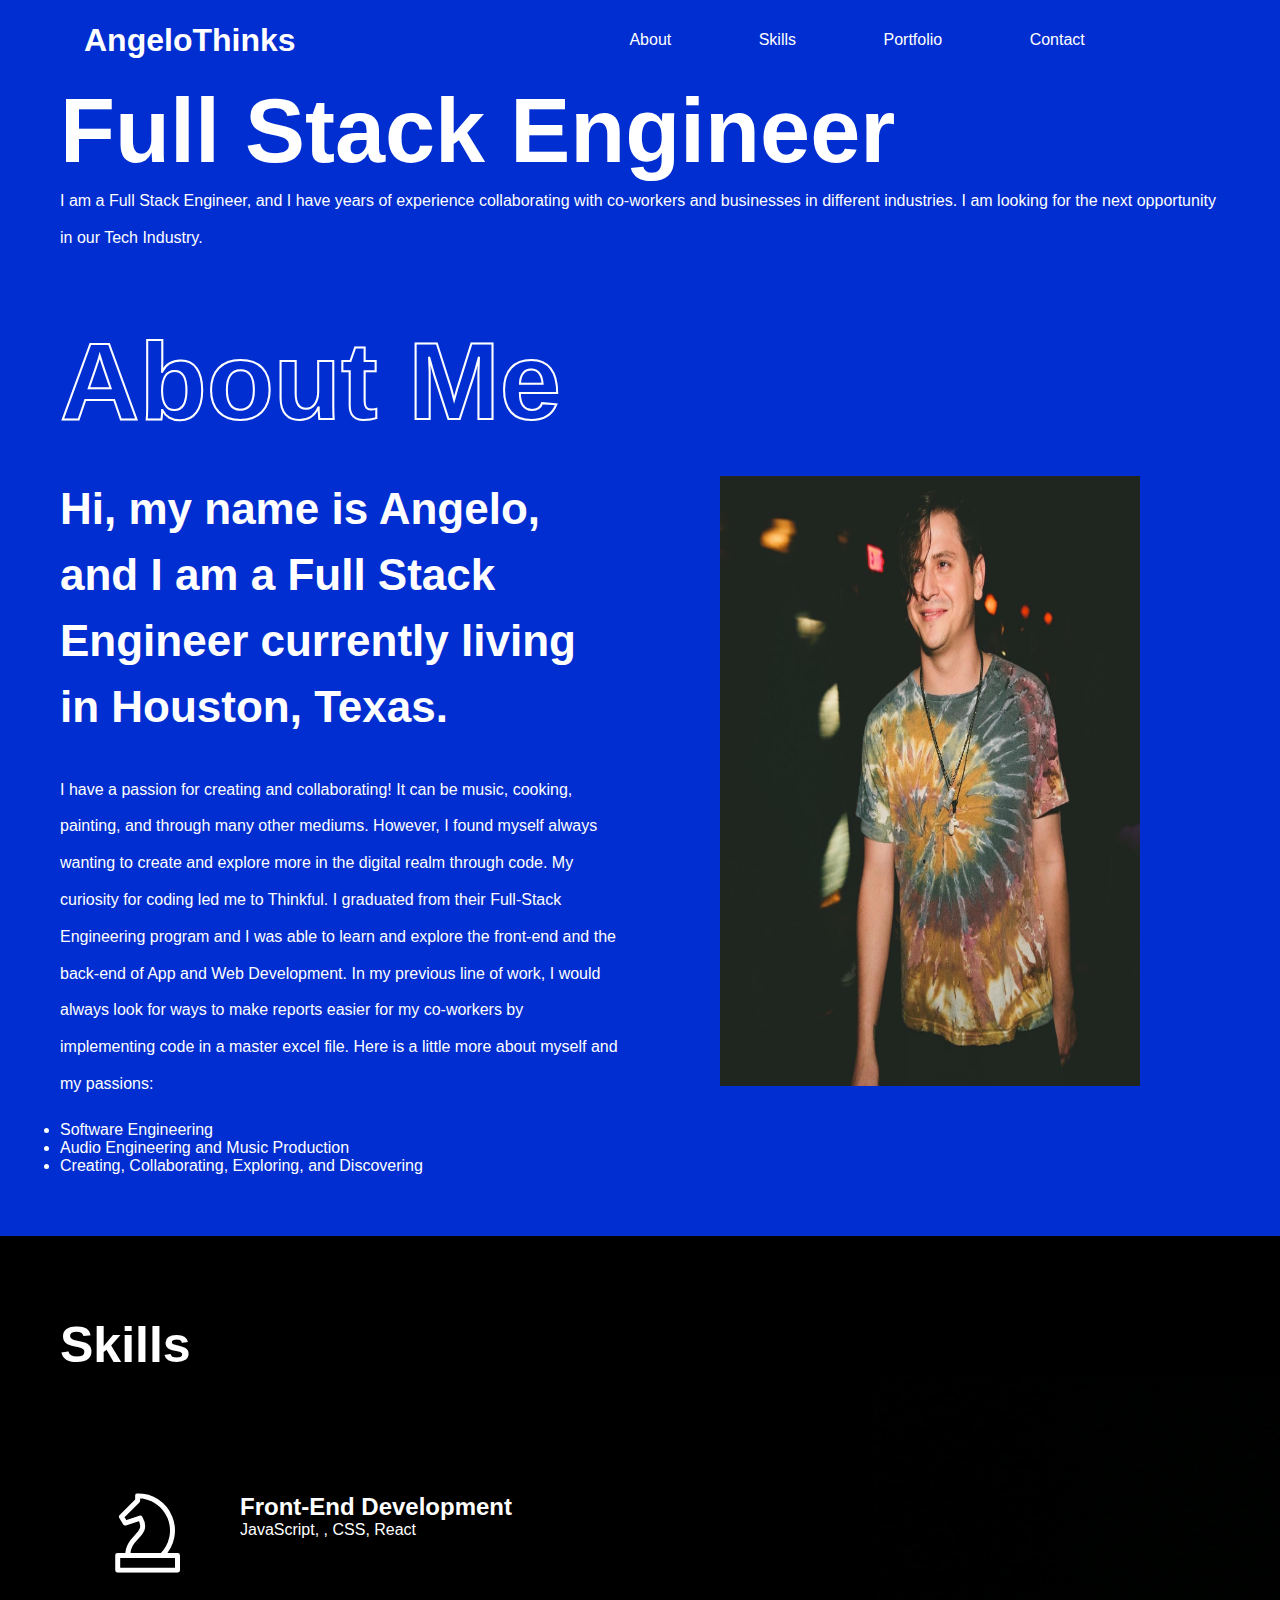
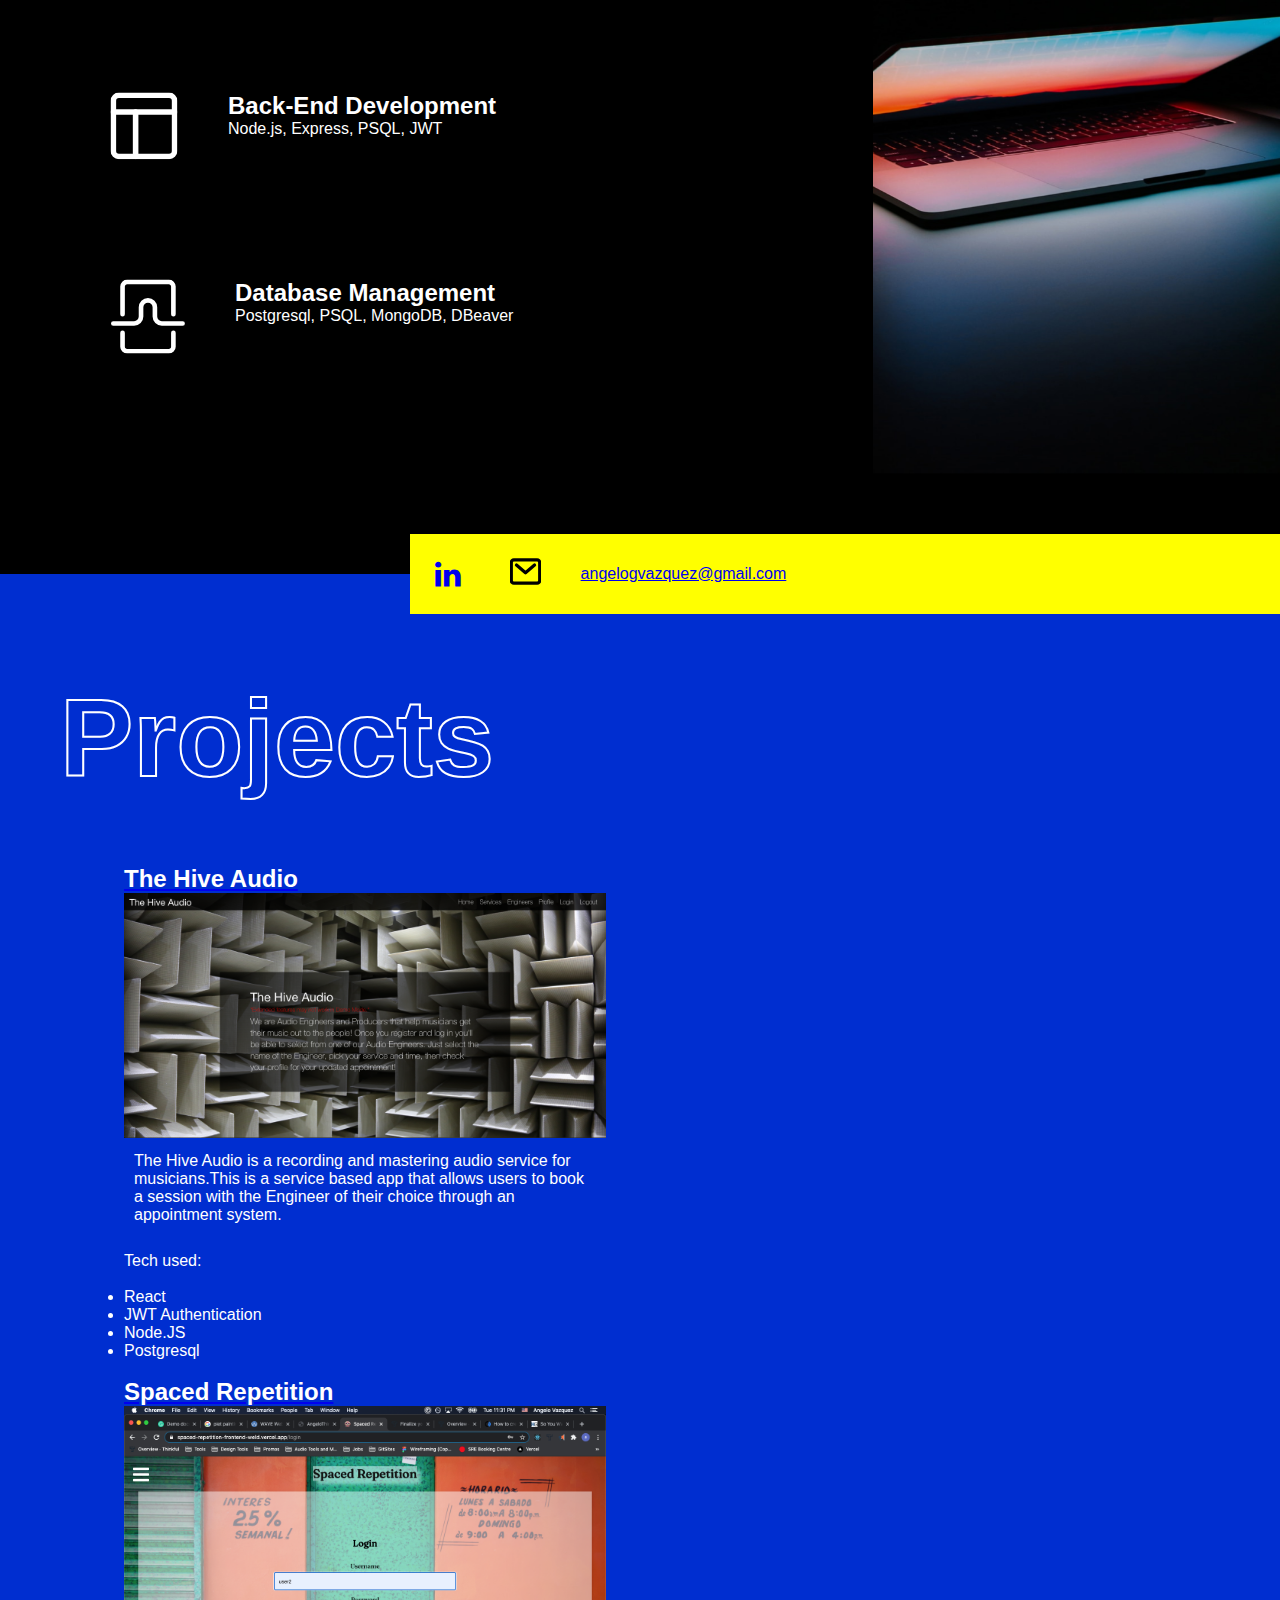
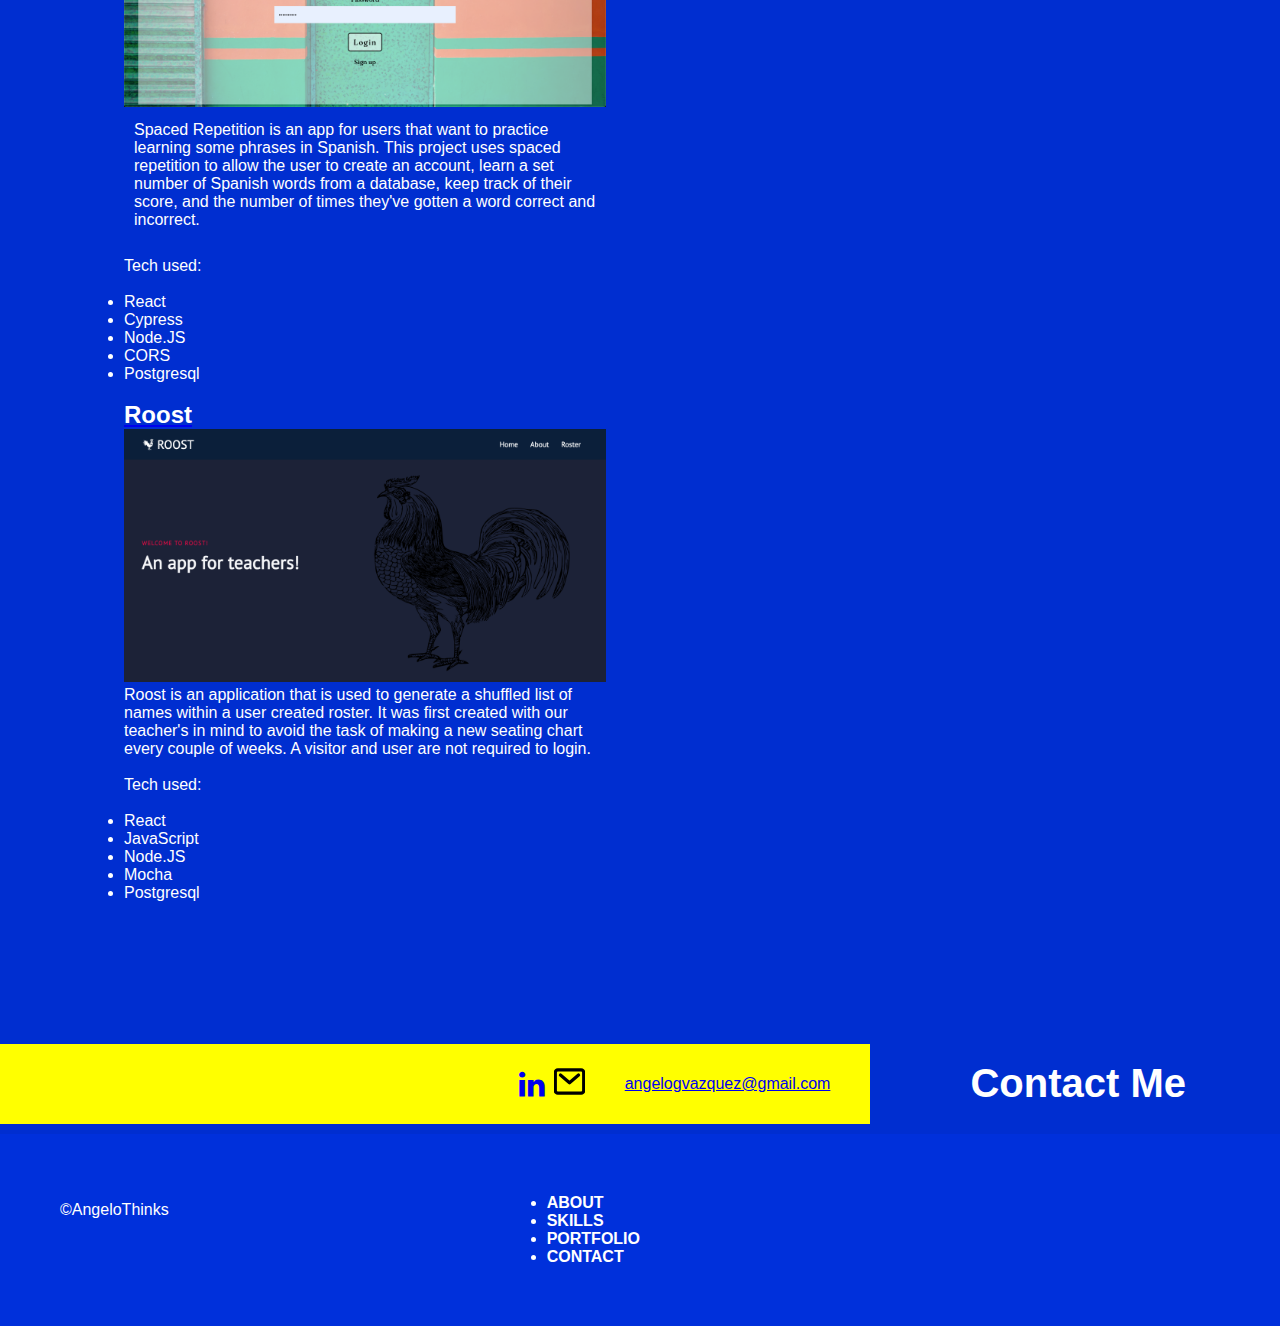
<file: index.html>
<!DOCTYPE html>
<html lang="en">
  <head>
    <meta charset="UTF-8" />
    <meta name="viewport" content="width=device-width, initial-scale=1.0" />
    <title>AngeloThinks | Software Engineer | Portfolio</title>
    <link
      rel="stylesheet"
      href="https://cdnjs.cloudflare.com/ajax/libs/font-awesome/4.7.0/css/font-awesome.min.css"
    />
    <link rel="stylesheet" href="style-2.css" />
  </head>
  <body>
    <div class="nav-container">
      <nav class="navbar">
        <h1 id="navbar-logo">AngeloThinks</h1>
        <div class="menu-toggle" id="mobile-menu">
          <span class="bar"></span>
          <span class="bar"></span>
          <span class="bar"></span>
          <span class="bar"></span>
        </div>
        <ul class="nav-menu">
          <li><a href="#about" class="nav-links">About</a></li>
          <li><a href="#skills" class="nav-links">Skills</a></li>
          <li><a href="#portfolio" class="nav-links">Portfolio</a></li>
          <li><a href="#contact" class="nav-links">Contact</a></li>
        </ul>
      </nav>
    </div>
    <!-- Hero Section -->
    <div class="hero__section">
      <div class="hero__wrapper">
        <div class="column__left">
          <h1>Full Stack Engineer</h1>
          <p>
            I am a Full Stack Engineer, and I have years of experience
            collaborating with co-workers and businesses in different
            industries. I am looking for the next opportunity in our Tech
            Industry.
          </p>
        </div>
        <div class="column__right">
          <!-- <img src="/images/ai-brain.svg" alt="brain" class="hero__img" /> -->
        </div>
      </div>
    </div>
    <!-- About Section -->
    <div class="main__section">
      <div class="main__container">
        <h1 id="about">About Me</h1>
        <div class="main__content">
          <div class="main__text">
            <h2>
              Hi, my name is Angelo, and I am a Full Stack Engineer currently
              living in Houston, Texas.
            </h2>

            <p>
              I have a passion for creating and collaborating! It can be music,
              cooking, painting, and through many other mediums. However, I
              found myself always wanting to create and explore more in the
              digital realm through code. My curiosity for coding led me to
              Thinkful. I graduated from their Full-Stack Engineering program
              and I was able to learn and explore the front-end and the back-end
              of App and Web Development. In my previous line of work, I would
              always look for ways to make reports easier for my co-workers by
              implementing code in a master excel file. Here is a little more
              about myself and my passions:
            </p>
            <br />
            <ul>
              <li>Software Engineering</li>
              <li>Audio Engineering and Music Production</li>
              <li>Creating, Collaborating, Exploring, and Discovering</li>
            </ul>
          </div>
          <div class="main__image">
            <img src="./images/self.jpg" alt="face" class="main__img" />
          </div>
        </div>
      </div>
    </div>
    <!-- Services Section -->
    <div class="services">
      <div class="services__container">
        <h1 id="skills">Skills</h1>
        <div class="services__grid">
          <div class="services__left">
            <div class="services__content">
              <img src="./images/chess.svg" alt="chess piece" />
              <div class="service__desc">
                <h2>Front-End Development</h2>
                <p>
                  JavaScript,
                  <html></html>
                  , CSS, React
                </p>
              </div>
            </div>
            <div class="services__content">
              <img src="./images/wireframe.svg" alt="chess piece" />
              <div class="service__desc">
                <h2>Back-End Development</h2>
                <p>Node.js, Express, PSQL, JWT</p>
              </div>
            </div>
            <div class="services__content">
              <img src="./images/virtual.svg" alt="chess piece" />
              <div class="service__desc">
                <h2>Database Management</h2>
                <p>Postgresql, PSQL, MongoDB, DBeaver</p>
              </div>
            </div>
          </div>
          <div class="services__right">
            <img src="./images/Macbook.png" alt="macbook" class="macbook" />
          </div>
        </div>
      </div>
      <div class="yellow__bar">
        <a
          href="https://www.linkedin.com/in/angelogvazquez"
          class="fa fa-linkedin"
        ></a>
        <a href="mailto:angelogvazquez@gmail.com"
          ><img src="./images/mail.svg" alt="email icon"
        /></a>
        <!-- <p>Email</p> -->
        <!-- insert email link button -->
        <a href="mailto:angelogvazquez@gmail.com"
          ><span>angelogvazquez@gmail.com</span></a
        >
      </div>
    </div>
    <!-- Portfolio Section -->
    <div class="portfolio">
      <div class="portfolio__container">
        <h1 id="portfolio">Projects</h1>

        <div class="portfolio__main">
          <div class="portfolio__left">
            <!-- <img
              src="./images/portfolio-img.svg"
              alt="dashboard"
              class="portfolio__img"
            /> -->
          </div>
          <div class="portfolio__right">
            <!-- <a href="https://github.com/AngeloThinks"
              ><h2>Github Projects and Apps</h2></a
            > -->
          </div>
          <div class="portfolio__projects">
            <div class="portfolio__projects__container">
              <!-- insert capstone screen shots -->
              <a
                href="https://github.com/AngeloThinks/the-hive-client-capstone"
                class=".portfolio__projects a:hover h2"
                ><h2>The Hive Audio</h2></a
              >
              <a href="https://the-hive-client-capstone.vercel.app/homePage"
                ><img src="./screenshots/hive-home.png" alt="portfolio"
              /></a>
              <br />
              <p class="portfolio__projects__desc">
                The Hive Audio is a recording and mastering audio service for
                musicians.This is a service based app that allows users to book
                a session with the Engineer of their choice through an
                appointment system.
              </p>
              <br />
              <!-- <p class='portfolio__projects__desc'>Tech used:</p> -->
              <p>Tech used:</p>
              <br />
              <ul class="portfolio__projects__ul">
                <li>React</li>
                <li>JWT Authentication</li>
                <li>Node.JS</li>
                <li>Postgresql</li>
              </ul>
              <br />
              <a
                href="https://github.com/AngeloThinks/spaced-repetition-frontend-capstone.git"
                ><h2>Spaced Repetition</h2></a
              >
              <a href="https://spaced-repetition-frontend-weld.vercel.app/login"
                ><img src="./screenshots/sr-home.png" alt="portfolio"
              /></a>
              <br />
              <p class="portfolio__projects__desc">
                Spaced Repetition is an app for users that want to practice
                learning some phrases in Spanish. This project uses spaced
                repetition to allow the user to create an account, learn a set
                number of Spanish words from a database, keep track of their
                score, and the number of times they've gotten a word correct and
                incorrect.
              </p>
              <br />
              <!-- <p class='portfolio__projects__desc'>Tech used:</p> -->
              <p>Tech used:</p>
              <br />
              <ul class="portfolio__projects__ul">
                <li>React</li>
                <li>Cypress</li>
                <li>Node.JS</li>
                <li>CORS</li>
                <li>Postgresql</li>
              </ul>
              <br />
              <a
                href="https://github.com/AngeloThinks/seating-chart-randomizer-capstone-client.git"
                ><h2>Roost</h2></a
              >
              <a href="https://roost-client.vercel.app"
                ><img src="./screenshots/roost-home.png" alt="portfolio"
              /></a>
              <br />
              <p>
                Roost is an application that is used to generate a shuffled list
                of names within a user created roster. It was first created with
                our teacher's in mind to avoid the task of making a new seating
                chart every couple of weeks. A visitor and user are not required
                to login.
              </p>
              <br />
              <!-- <p class='portfolio__projects__desc'>Tech used:</p> -->
              <p>Tech used:</p>
              <br />
              <ul class="portfolio__projects__ul">
                <li>React</li>
                <li>JavaScript</li>
                <li>Node.JS</li>
                <li>Mocha</li>
                <li>Postgresql</li>
              </ul>
            </div>
          </div>
        </div>
      </div>
    </div>
    <!-- Contact -->
    <div class="contact">
      <div class="contact__bar">
        <a
          href="https://www.linkedin.com/in/angelogvazquez"
          class="fa fa-linkedin"
        ></a>
        <a href="mailto:angelogvazquez@gmail.com"
          ><img src="./images/mail.svg" alt="email icon"
        /></a>
        <!-- <p>Email</p> -->
        <a href="mailto:angelogvazquez@gmail.com"
          ><span>angelogvazquez@gmail.com</span></a
        >
      </div>
      <h1 id="contact">Contact Me</h1>
    </div>
    <!-- Footer  -->
    <div class="footer">
      <div class="footer__container">
        <div class="footer__left">
          <!-- <h2>AngeloThinks</h2> -->
          <p class="footer">&copy;AngeloThinks</p>
        </div>
        <div class="footer__right">
          <ul>
            <li><a href="#about">About</a></li>
            <li><a href="#skills">Skills</a></li>
            <li><a href="#portfolio">Portfolio</a></li>
            <li><a href="#contact">Contact</a></li>
          </ul>
        </div>
      </div>
    </div>
    <script src="app.js"></script>
  </body>
</html>
</file>
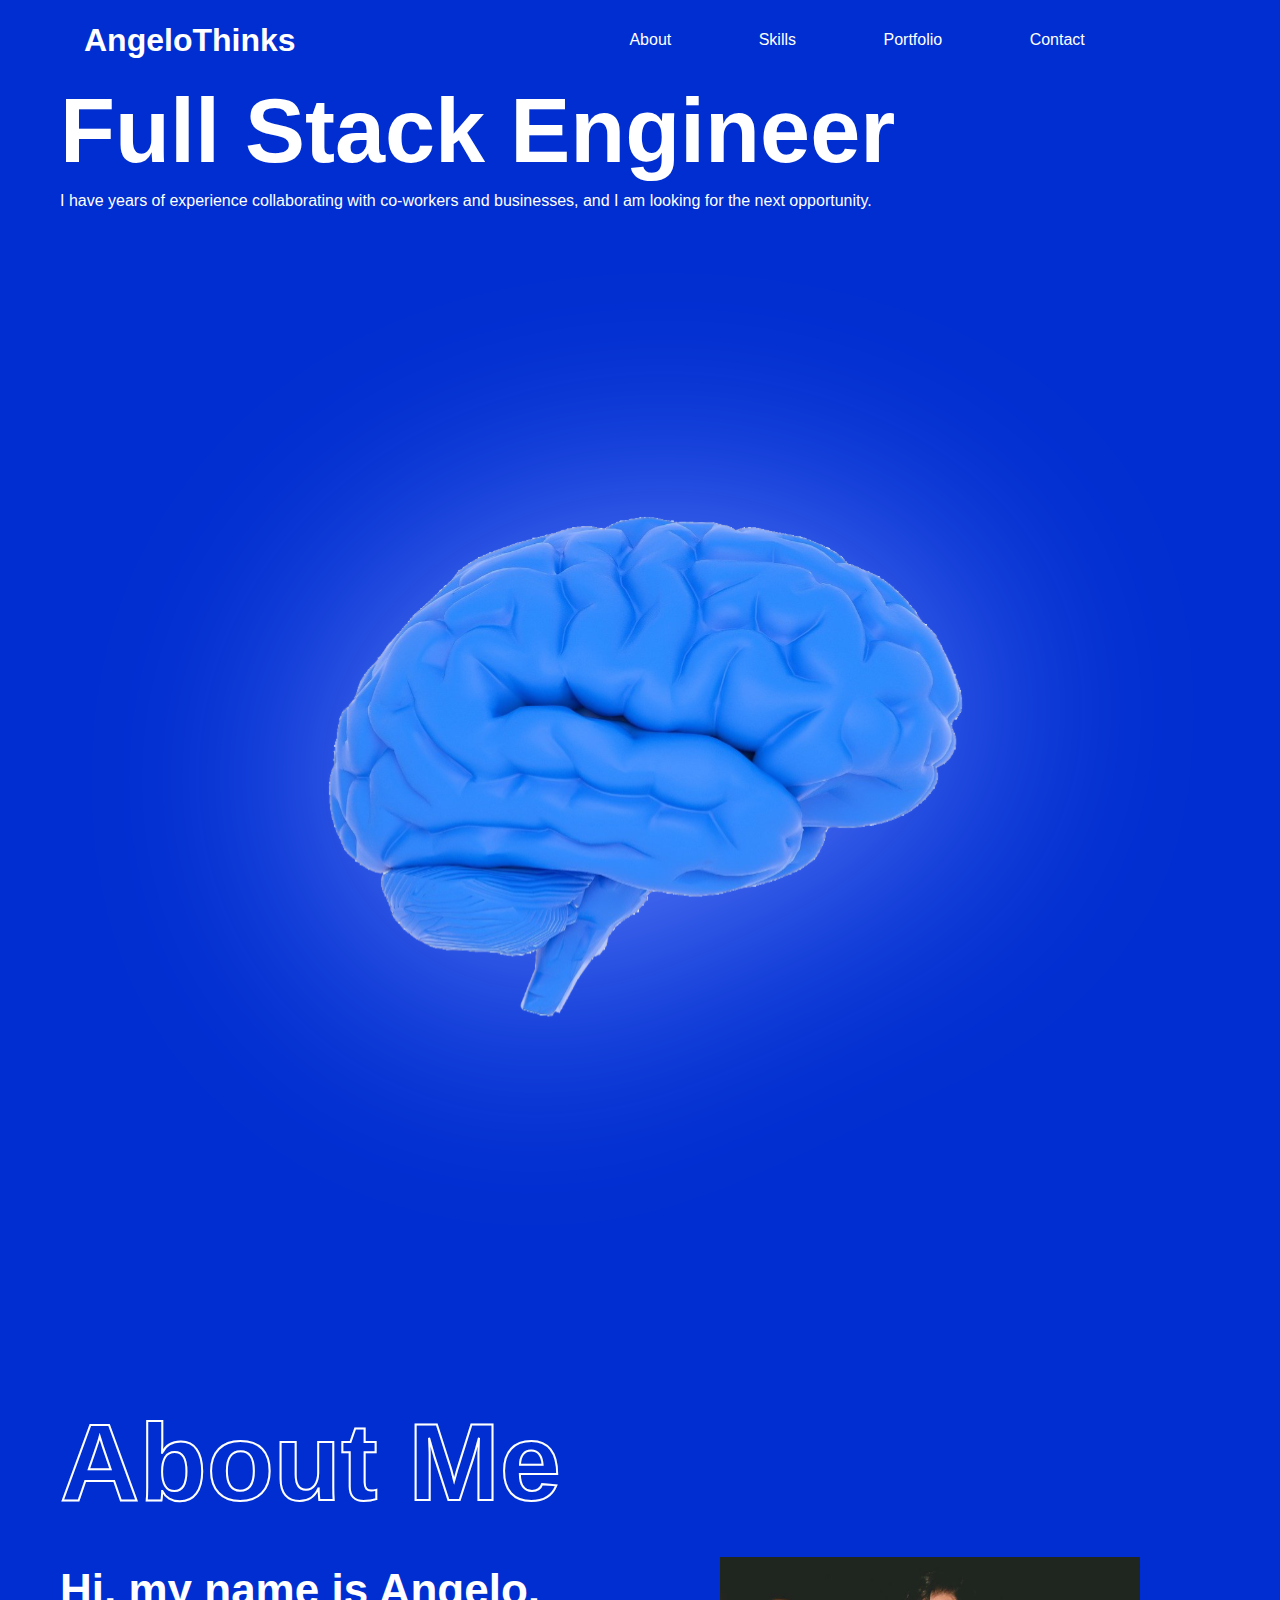
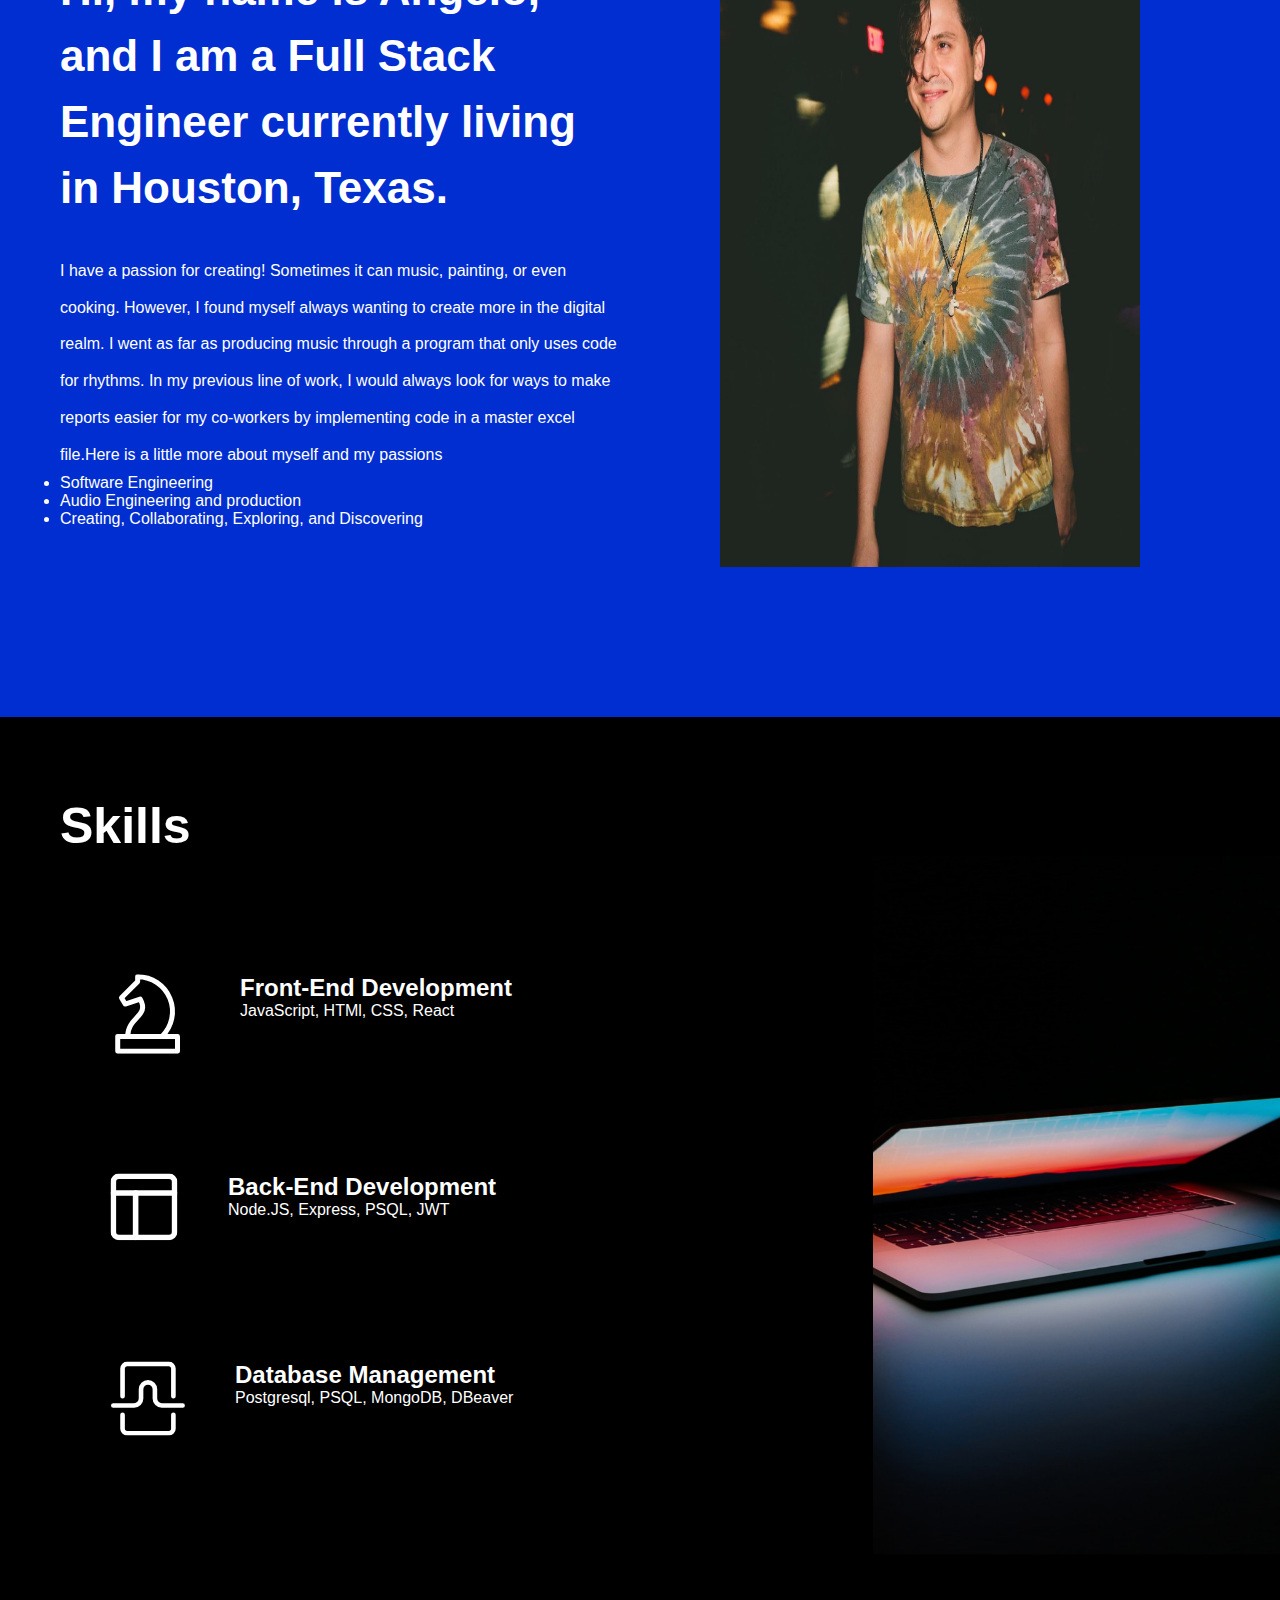
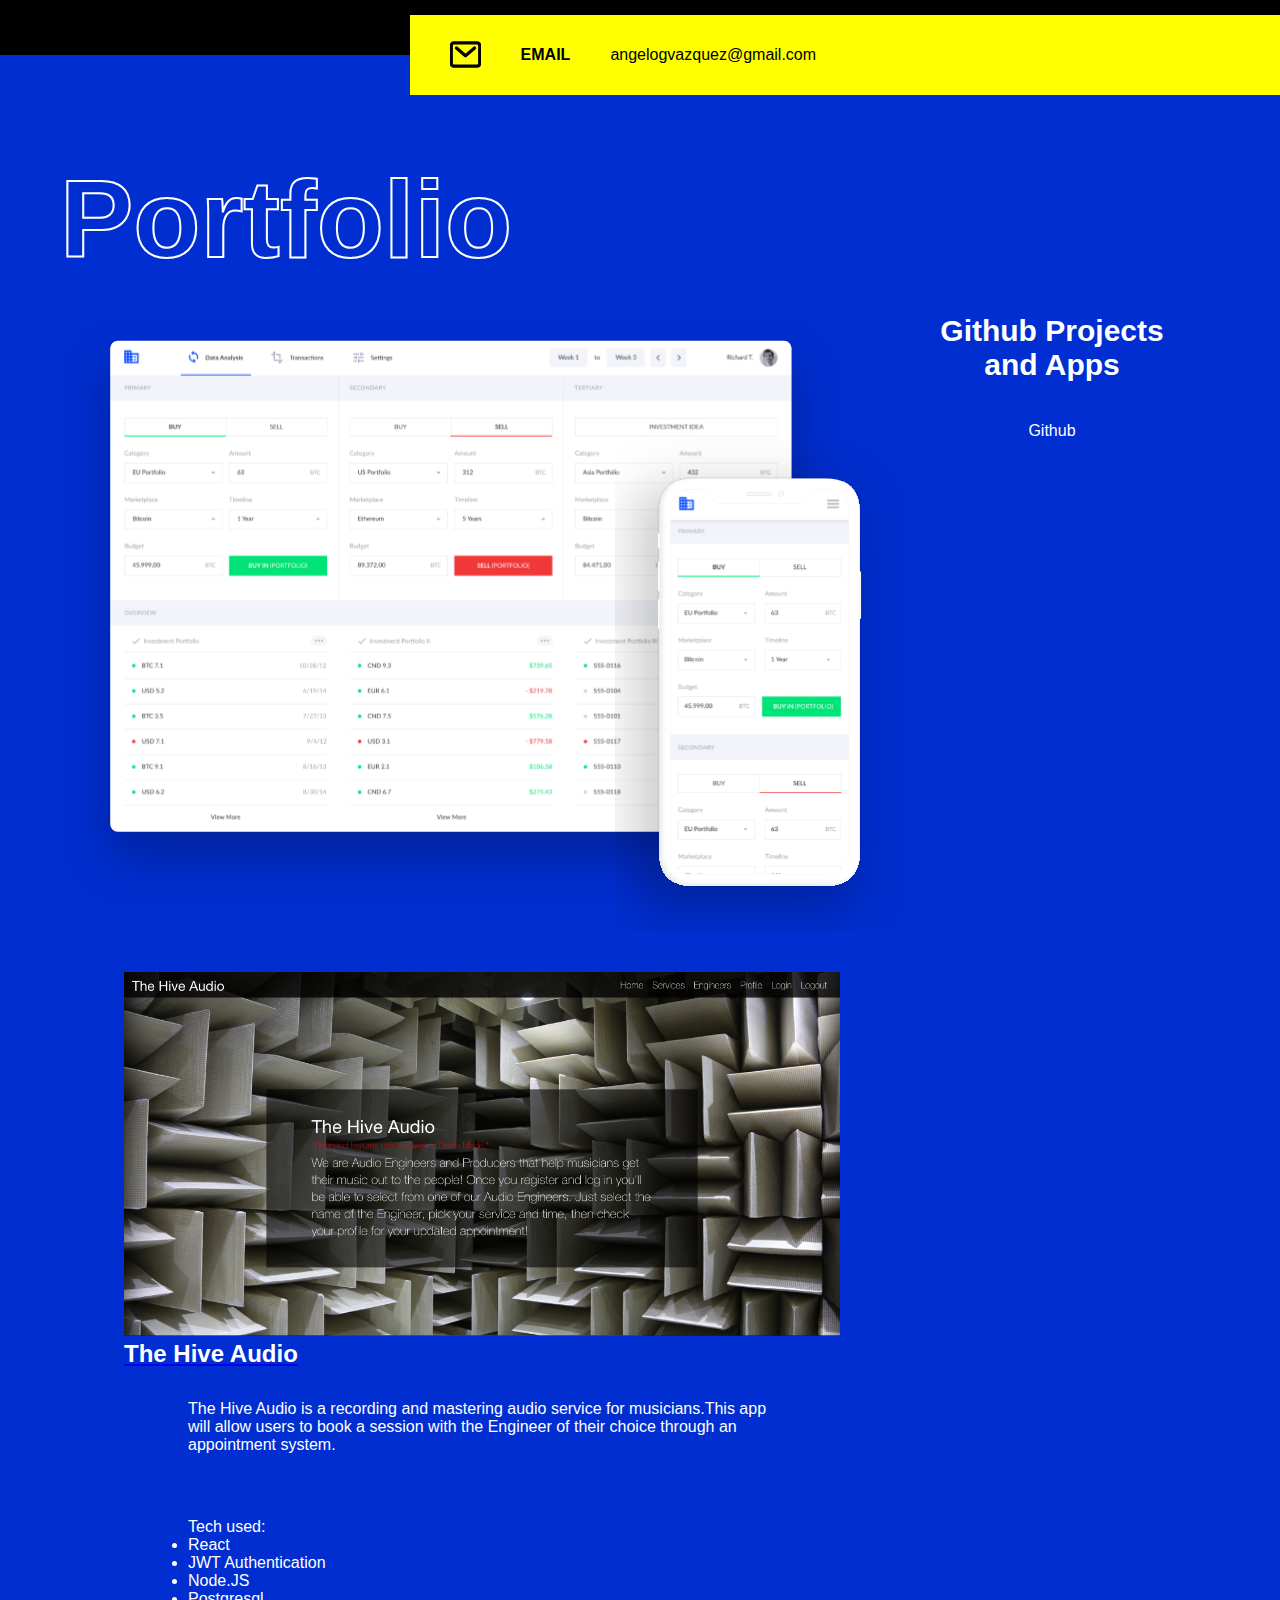
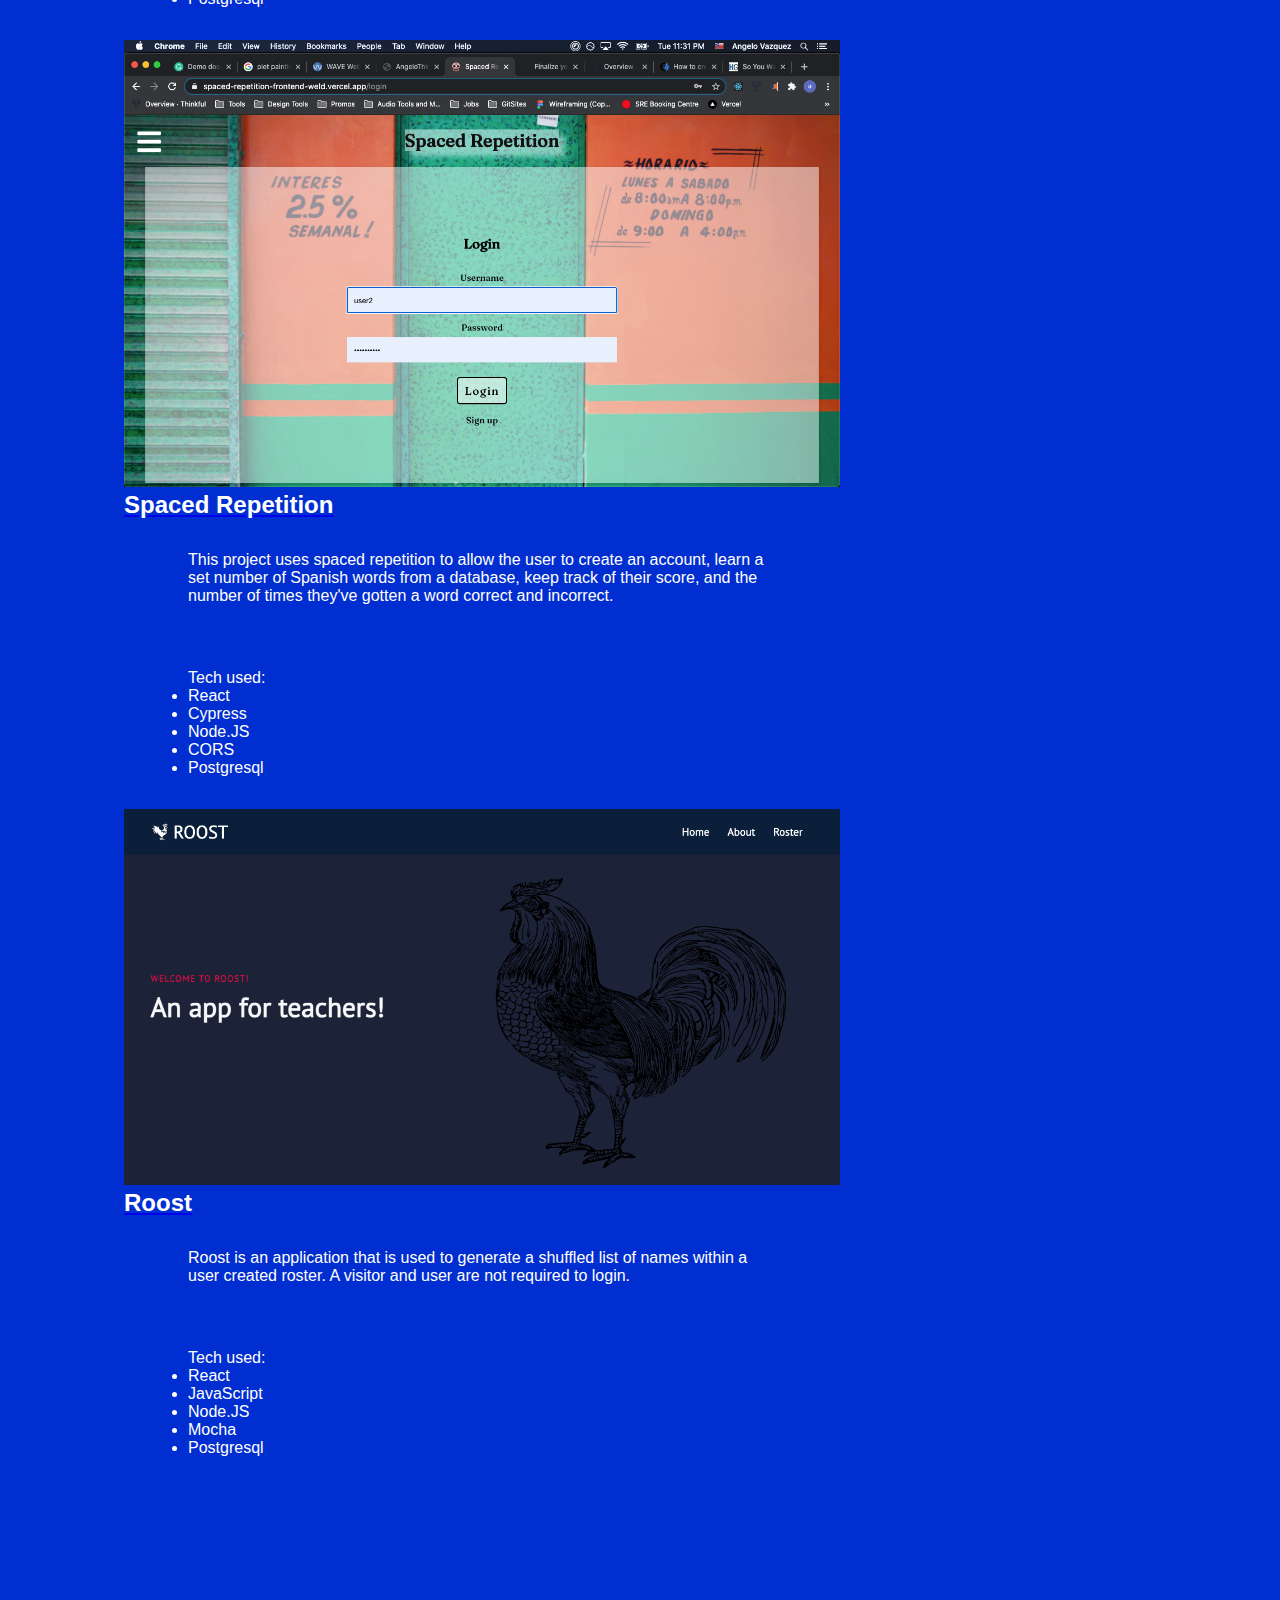
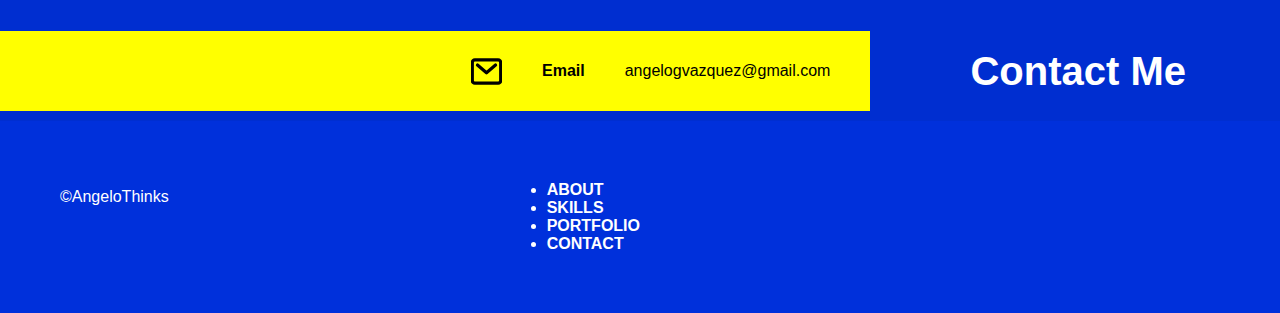
<file: index-2.html>
<!DOCTYPE html>
<html lang="en">
  <head>
    <meta charset="UTF-8" />
    <meta name="viewport" content="width=device-width, initial-scale=1.0" />
    <title>AngeloThinks | Software Engineer | Portfolio</title>
    <link rel="stylesheet" href="style-2.css" />
  </head>
  <body>
    <div class="nav-container">
      <nav class="navbar">
        <h1 id="navbar-logo">AngeloThinks</h1>
        <div class="menu-toggle" id="mobile-menu">
          <span class="bar"></span>
          <span class="bar"></span>
          <span class="bar"></span>
          <span class="bar"></span>
        </div>
        <ul class="nav-menu">
          <li><a href="#about" class="nav-links">About</a></li>
          <li><a href="#skills" class="nav-links">Skills</a></li>
          <li><a href="#portfolio" class="nav-links">Portfolio</a></li>
          <li><a href="#contact" class="nav-links">Contact</a></li>
        </ul>
      </nav>
    </div>    
    <!-- Hero Section -->
    <div class="hero__section">
      <div class="hero__wrapper">
        <div class="column__left">
          <!-- <span>Angelo Thinks</span> -->

          <!-- <nav>
            <ul class="column__left" id="menu">
              <li><a href="#hithere">Hi there!</a></li>
              <li><a href="#about">About Me</a></li>
              <li><a href="#portHeader">Portfolio</a></li>
              <li><a href="#skillsHeader">Skills</a></li>
              <li><a href="#contact">Contact</a></li>
            </ul>
          </nav> -->
          <h1>Full Stack Engineer</h1>
          <p>
            I have years of experience collaborating with co-workers and
            businesses, and I am looking for the next opportunity.
          </p>
        </div>
        <div class="column__right">
          <img src="/images/ai-brain.svg" alt="brain" class="hero__img" />
        </div>
      </div>
    </div>
    <!-- About Section -->
    <div class="main__section">
      <div class="main__container">
        <h1 id="about">About Me</h1>
        <div class="main__content">
          <div class="main__text">
            <h2>
              Hi, my name is Angelo, and I am a Full Stack Engineer
              currently living in Houston, Texas.
            </h2>

            <p>I have a passion for creating! Sometimes it can music, painting, or even cooking. However, I found myself always wanting to create more in the digital realm. I went as far as producing music through a program that only uses code for rhythms. In my previous line of work, I would always look for ways to make reports easier for my co-workers by implementing code in a master excel file.Here is a little more about myself and my passions</p>
            <ul>
              <li>Software Engineering</li>
              <li>Audio Engineering and production</li>
              <li>Creating, Collaborating, Exploring, and Discovering</li>
            </ul>
          </div>
          <div class="main__image">
            <img src="./images/self.jpg" alt="face" class="main__img" />
          </div>
        </div>
      </div>
    </div>
    <!-- Services Section -->
    <div class="services">
      <div class="services__container">
        <h1 id="skills">Skills</h1>
        <div class="services__grid">
          <div class="services__left">
            <div class="services__content">
              <img src="./images/chess.svg" alt="chess piece" />
              <div class="service__desc">
                <h2>Front-End Development</h2>
                <p>JavaScript, HTMl, CSS, React</p>
              </div>
            </div>
            <div class="services__content">
              <img src="./images/wireframe.svg" alt="chess piece" />
              <div class="service__desc">
                <h2>Back-End Development</h2>
                <p>Node.JS, Express, PSQL, JWT</p>
              </div>
            </div>
            <div class="services__content">
              <img src="./images/virtual.svg" alt="chess piece" />
              <div class="service__desc">
                <h2>Database Management</h2>
                <p>Postgresql, PSQL, MongoDB, DBeaver</p>
              </div>
            </div>
          </div>
          <div class="services__right">
            <img src="./images/Macbook.png" alt="macbook" class="macbook" />
          </div>
        </div>
      </div>
      <div class="yellow__bar">
        <img src="./images/mail.svg" alt="email icon" />
        <p>Email</p>
        <!-- insert email link button -->
        <span>angelogvazquez@gmail.com</span>
      </div>
    </div>
    <!-- Portfolio Section -->
    <div class="portfolio">
      <div class="portfolio__container">
        <h1 id="portfolio">Portfolio</h1>

        <div class="portfolio__main">
          <div class="portfolio__left">
            <img
              src="./images/portfolio-img.svg"
              alt="dashboard"
              class="portfolio__img"
            />
          </div>
          <div class="portfolio__right">
            <h2>Github Projects and Apps</h2>
            <!-- <p>Bookmark App</p> -->
            <a href="https://github.com/AngeloThinks">Github</a>
          </div>
          <div class="portfolio__projects">
            <div class="portfolio__projects__container">
              <!-- insert capstone screen shots -->
              <a href="https://the-hive-client-capstone.vercel.app/homePage"><img src="./screenshots/hive-home.png" alt="portfolio" desc="the-hive-audio"></a>
              <a href="https://the-hive-client-capstone.vercel.app/homePage"><h2>The Hive Audio</h2></a>
              <p class='portfolio__projects desc'>The Hive Audio is a recording and mastering audio service for musicians.This app will allow users to book a session with the Engineer of their choice through an appointment system.</p>
              <!-- <p class='portfolio__projects desc'>Tech used:</p> -->
              <ul class='portfolio__projects ul'>
                Tech used:
                <li>React</li>
                <li>JWT Authentication</li>
                <li>Node.JS</li>
                <li>Postgresql</li>
              </ul>
              <a href="https://spaced-repetition-frontend-weld.vercel.app/login"><img src="./screenshots/sr-home.png" alt="portfolio" desc="spaced-repetition-app"></a>
              <a href="https://spaced-repetition-frontend-weld.vercel.app/login"><h2>Spaced Repetition</h2></a>
              <p class='portfolio__projects desc'>This project uses spaced repetition to allow the user to create an account, learn a set number of Spanish words from a database, keep track of their score, and the number of times they've gotten a word correct and incorrect.</p>
              <!-- <p class='portfolio__projects desc'>Tech used:</p> -->
              <ul class='portfolio__projects ul'>
                Tech used:
                <li>React</li>
                <li>Cypress</li>
                <li>Node.JS</li>
                <li>CORS</li>
                <li>Postgresql</li>
              </ul>
              <a href="https://roost-client.vercel.app"><img src="./screenshots/roost-home.png" alt="portfolio" desc="roost-capstone"></a>
              <a href="https://roost-client.vercel.app"><h2>Roost</h2></a>
              <p class='portfolio__projects desc'>Roost is an application that is used to generate a shuffled list of names within a user created roster. A visitor and user are not required to login.</p>
              <!-- <p class='portfolio__projects desc'>Tech used:</p> -->
              <ul class='portfolio__projects ul'>
                Tech used:
                <li>React</li>
                <li>JavaScript</li>
                <li>Node.JS</li>
                <li>Mocha</li>
                <li>Postgresql</li>
              </ul>
            </div>
          </div>
        </div>
      </div>
    </div>
    <!-- Contact -->
    <div class="contact">
        <div class="contact__bar">
            <img src="./images/mail.svg" alt="email icon">
            <p>Email</p>
            <span>angelogvazquez@gmail.com</span>
        </div>
        <h1 id="contact">Contact Me</h1>
    </div>
    <!-- Footer  -->
    <div class="footer">
        <div class="footer__container">
            <div class="footer__left">
                <!-- <h2>AngeloThinks</h2> -->
                <p class="footer">&copy;AngeloThinks</p>
            </div>
            <div class="footer__right">
              <ul>
                <li><a href="#about">About</a></li>
                <li><a href="#skills">Skills</a></li>
                <li><a href="#portfolio">Portfolio</a></li>
                <li><a href="#contact">Contact</a></li>
              </ul>
            </div>
        </div>
    </div>
    <script src='app.js'></script>
  </body>
</html>
</file>
<file: style-2.css>
:root{
  --blue: #002ed0;
  --white: #fff;
  --grey: grey;
}

* {
    box-sizing: border-box;
    margin: 0;
    padding: 0;
    font-family: Arial, Helvetica, sans-serif;
  }
.nav-container {
  width: 100%;
  background-color: var(--blue);
}

.navbar{
  display: grid;
  grid-template-columns: 0.2fr auto 1fr;
  align-items: center;
  height: 80px;
  width: 90%;
  max-width: 1720px;
  margin: 0 auto;
}

#navbar-logo{
   color: var(--white);
   justify-self: start;
   margin: 20px;
}

#navbar-logo{
  cursor: pointer;
}

.nav-menu{
  display: grid;
  grid-template-columns: repeat(5, auto);
  list-style: none;
  text-align: center;
  width: 70%;
  justify-self: end;
}

.nav-links{
  color: var(--white);
  text-decoration: none;

}

.nav-links:hover {
  color: yellow;
  transition: all 0.2s ease-out;

}

.menu-toggle .bar{
  width: 25px;
  height: 3px;
  margin: 5px auto;
  transition: all 0.3s ease-out;
  background:white;
}

@media screen and (max-width: 768px){
  .nav-container{
    position: relative;
  }
  .nav-menu {
    display: grid;
    grid-template-columns: auto;
    background:var(--blue);
    margin:0;
    width: 100%;
    position: absolute;
    top: 80px;
    left: -100%;
    opacity: 0;
    transition: all 0.5s ease;
  }
  #navbar-logo {
    margin-left: 20px;
  }

  .nav-menu.active {
    background: var(--grey);
    left: 0;
    opacity: 1;
    transition: all 0.5s ease;

  }
  
  .nav-link {
    text-align: center;
    line-height: 60px;
    width: 100%;
    display: table;

  }

  .nav-links:hover {
    background-color: var(--blue);
    color: var(--yellow);
    transition: all 0.4s ease-out;
  }

  .navbar {
    width:100%;
  }

#mobile-menu{
  position: absolute;
  top:20%;
  right: 5%;
  transform: translate(5%, 20%);
}

.menu-toggle .bar{
  display: block;
  cursor: pointer;
}

.menu-toggle:hover{
  cursor: pointer;
}

#mobile-menu.is-active .bar:nth-child(2){
  opacity: 0;
}

#mobile-menu.is-active .bar:nth-child(1){
  transform: translate(8px) rotate(45deg);
}

#mobile-menu.is-active .bar:nth-child(3){
  transform: translate(-8px) rotate(-45deg);
}



}
  
  .hero__section {
    background: #002ed0;
    padding: 0 60px;
    color: #fff;
  }
  
header {
  background-color: #002ed0;
  margin-bottom: 40px;
}

header h1 {
  color: #fff; 
  text-align: center;
  margin: 0;
  padding-top: 10px 0 0 0;
}

header nav {
  display: flex;
  justify-content: center;
}

header nav ul {
  display: flex;
  padding-left: 0;
  list-style: none;
  justify-content: center;
}

header nav ul li a {
  color: #fff;
  text-decoration: none;
  margin: 0 20px 0 0;
}

header nav ul li:last-child a {
  margin-right: 0;
}
  
  .column__left {
    display: flex;
    flex-direction: column;
    justify-content: space-evenly;
    align-items: flex-start;
  }
  
  .column__left h1 {
    font-size: 90px;
  }
  
  .column__left p {
    font-size: 16px;
    line-height: 2.3;
  }
  
  .column__right {
    display: flex;
    flex-direction: column;
    justify-content: center;
    align-items: center;
  }
  
  .hero__img {
    width: 100%;
    height: 100%;
  }
  
  /* Media Queries */
  @media screen and (max-width: 1100px) {
    .hero__section {
      padding: 30px;
    }
  
    .hero__wrapper {
      grid-template-columns: 1fr;
    }
  
    .column__left h1 {
      font-size: 80px;
    }
  }
  
  @media screen and (max-width: 468px) {
    .hero__wrapper {
      grid-template-rows: 600px;
    }
  
    .column__left h1 {
      font-size: 32px;
    }
  }
  
  /* About Me/Main Section */
  .main__section {
    padding: 60px 60px;
    background: #002ed0;
    color: #fff;
  }
  
  .main__container {
    display: flex;
    flex-direction: column;
    justify-content: flex-start;
  }
  
  .main__container h1 {
    font-size: 110px;
    color: black;
    -webkit-text-fill-color: transparent; /* Will override color (regardless of order) */
    -webkit-text-stroke-width: 2px;
    -webkit-text-stroke-color: #fff;
    margin-bottom: 32px;
  }
  
  .main__content {
    display: grid;
    grid-template-columns: 1fr 1fr;
    grid-template-rows: 700px;
  }
  
  .main__text {
    padding-right: 20px;
  }
  
  .main__text h2 {
    font-size: 44px;
    line-height: 1.5;
    margin-bottom: 32px;
  }
  
  .main__text p {
    line-height: 2.3;
  }

  .main__text ul {
    
  }
  
  .main__image {
    display: flex;
    justify-content: center;
  }
  
  .main__img {
    width: 420px;
    height: 610px;
  }
  
  /* Media Queries */
  @media screen and (max-width: 1000px) {
    .main__section {
      padding: 30px;
    }
    .main__content {
      grid-template-columns: 1fr;
      grid-template-rows: 1fr;
    }
  
    .main__image {
      margin-top: 40px;
    }
  
    .main__container h1 {
      font-size: 70px;
    }
  }
  
  @media screen and (max-width: 468px) {
    .main__text h2 {
      font-size: 32px;
    }
  
    .main__img {
      width: 100%;
      height: 100%;
    }
  }
  
  /* Services */
  .services {
    background: #002ed0;
    color: #fff;
    position: relative;
  }
  
  .services__container {
    background: #000;
    padding-top: 80px;
    padding-bottom: 100px;
    padding-left: 60px;
  }
  
  .services__grid {
    display: grid;
    grid-template-columns: 2fr 1fr;
    grid-template-rows: 700px;
  }
  
  .services__container h1 {
    font-size: 50px;
  }
  
  .services__left {
    display: flex;
    flex-direction: column;
    justify-content: space-evenly;
    padding: 0 50px;
  }
  
  .services__content {
    display: flex;
    align-items: flex-start;
  }
  
  .services__content img {
    margin-right: 50px;
  }
  
  .services__desc h2 {
    font-size: 16px;
    text-transform: uppercase;
    margin-bottom: 16px;
  }
  
  .services__desc p {
    line-height: 2;
  }
  
  .macbook {
    height: 700px;
    width: 100%;
  }
  
  .yellow__bar {
    position: absolute;
    background: yellow;
    height: 80px;
    bottom: -40px;
    right: 0;
    width: 68%;
    color: #000;
    display: flex;
    justify-content: flex-start;
    align-items: center;
    
  }

    

  
  .yellow__bar img {
    margin: 0 40px;
  }
  
  .yellow__bar p {
    margin-right: 40px;
    font-weight: 700;
    text-transform: uppercase;
  }

  /* .yellow__bar a:link, a:visited{
    margin-right: 40px;
    font-weight: 700;
    text-transform: uppercase;
  }
   */
  /* Services Media Queries */
  @media screen and (max-width: 768px) {
    .services__grid {
      grid-template-columns: 1fr;
    }
  
    .macbook {
      display: none;
    }
  
    .yellow__bar {
      width: 100%;
      justify-content: flex-start;
    }
  }
  
  @media screen and (max-width: 468px) {
    .services__container {
      padding-top: 100px;
      padding-bottom: 200px;
      padding-left: 16px;
    }
  
    .services__grid {
      grid-template-columns: 1fr;
      grid-template-rows: 900px;
    }
  
    .services__container h1 {
      text-align: center;
      margin-bottom: 160px;
    }
  
    .services__left {
      padding: 0 24px;
    }
  
    .services__content {
      margin-top: 40px;
    }
  
    .services__content img {
      margin-right: 16px;
    }
  
    .yellow__bar img {
      margin: 0 20px;
    }
  
    .yellow__bar p {
      margin-right: 20px;
    }
  }
  
  /* Portfolio Section */
  .portfolio {
    background: #002ed0;
    color: #fff;
  }
  
  .portfolio__container {
    padding-top: 100px;
    padding-bottom: 100px;
    padding-left: 60px;
  }
  
  .portfolio__container h1 {
    font-size: 110px;
    color: black;
    -webkit-text-fill-color: transparent; /* Will override color (regardless of order) */
    -webkit-text-stroke-width: 2px;
    -webkit-text-stroke-color: #fff;
    margin-bottom: 32px;
  }
  
  .portfolio__main {
    display: grid;
    grid-template-columns: 1fr 1fr;
  }
  
  /* .portfolio__img {
    height: 100%;
    width: 100%;
  } */
  
  .portfolio__right {
    padding: 0px 100px 0 20px;
    text-align: center;
  }
  
  .portfolio__right h2 {
    margin-bottom: 40px;
    font-size: 30px;
  }
  
  .portfolio__right p {
    margin-bottom: 50px;
    line-height: 2.5;
  }
  
  .portfolio__right a {
    color: #fff;
    text-decoration: none;
  }
  
  .portfolio__projects {
    display: flex;
    flex-direction: row;
    justify-content: center;
    padding: 32px 64px;
    color:white;
  }

  /* .portfolio__projects__container{

  } */
  .portfolio__projects__desc {
    display: flex;
    flex-direction: row;
    justify-content: relative;
    padding: 10px;
    color:white; 
  }

  .portfolio__projects__desc p{
    margin:10px 
  }

  
  .portfolio__projects img {
    max-width: 100%;
    max-height: 100vh;
    width: auto;
    margin: auto;
  }
  
.portfolio__projects h2{
  color: var(--white);
  text-decoration: none; 

}

.portfolio__projects h2:link {
  color: red;
  text-decoration: none;

}

.portfolio__projects h2:hover {
  color: red;
  transition: all 0.2s ease-out;
  text-decoration: none;

}

.portfolio__projects h2:visited {
  color: red;
  transition: all 0.2s ease-out;
  text-decoration: none;

}


  
  
  /* Portfolio Media Queries */
  @media screen and (max-width: 1368px) {
    .portfolio__projects {
      flex-direction: column;
    }

  }
  @media screen and (max-width: 1000px) {
    .portfolio {
      padding: 30px;
    }
  
    .portfolio__container h1 {
      font-size: 70px;
    }
  
    .portfolio__main {
      grid-template-columns: 1fr;
    }
  
    .portfolio__container {
      padding-left: 0px;
    }
  
    .portfolio__right {
      margin-bottom: 60px;
    }
  }
  
  @media screen and (max-width: 468px) {
    .portfolio {
      padding: 10px;
    }
  
    .portfolio__container h1 {
      font-size: 40px;
    }
  }
  
  /* Contact */
  .contact {
    display: flex;
    align-items: center;
    background: #002ed0;
    padding: 10px 0;
  }
  
  .contact__bar {
    background: yellow;
    height: 80px;
    width: 68%;
    color: #000;
    display: flex;
    justify-content: flex-end;
    align-items: center;
    
    
  }
  
  .contact__bar img {
    margin-right: 40px;
  }
  
  .contact__bar p {
    margin-right: 40px;
    font-weight: 700;
  }
  
  .contact__bar span {
    margin-right: 40px;
  }
  
  .contact h1 {
    margin-left: 100px;
    font-size: 40px;
    color: #fff;
  }

  .fa {
    padding: 20px;
    font-size: 30px;
    width: 50px;
    text-align: center;
    text-decoration: none;
    margin: 5px 5px;
  }
  
  .fa:hover {
      opacity: 0.7;
  }
  
  @media screen and (max-width: 768px) {
    .contact {
      flex-direction: column;
    }
  
    .contact__bar {
      width: 100%;
      justify-content: center;
    }
  
    .contact__bar img {
      margin-left: 16px;
      margin-right: 16px;
    }
  
    .contact__bar p {
      margin-right: 16px;
    }
  
    .contact__bar span {
      font-size: 16px;
    }
  
    .contact h1 {
      margin-left: 0;
      margin-top: 24px;
      font-size: 32px;
    }

    .fa {
      padding: 20px;
      font-size: 30px;
      width: 50px;
      text-align: center;
      text-decoration: none;
      margin: 5px 5px;
    }
    
    .fa:hover {
        opacity: 0.7;
    }
  }
  
  .footer {
    background: #0030db;
    color: #fff;
  }
  
  .footer__container {
    padding: 60px;
    display: grid;
    grid-template-columns: 1fr 2fr;
  }
  
  .footer__left {
    display: flex;
    flex-direction: column;
  }
  
  .footer__left h2 {
    margin-bottom: 24px;
  }
  
  .footer__left p {
    line-height: 2;
  }
  
  .footer__right {
    display: flex;
    justify-content: space-between;
    padding: 0 100px;
  }
  
  .footer__right a {
    color: #fff;
    text-decoration: none;
    text-transform: uppercase;
    font-weight: 700;
  }

  .fa {
    padding: 20px;
    font-size: 30px;
    width: 50px;
    text-align: center;
    text-decoration: none;
    margin: 5px 5px;
  }
  
  .fa:hover {
      opacity: 0.7;
  }
  
  @media screen and (max-width: 1000px) {
    .footer__container {
      padding: 60px 24px;
      grid-template-columns: 1fr 1fr;
    }
  
    .footer__right {
      flex-direction: column;
    }
  }
  
  @media screen and (max-width: 468px) {
    .footer__right {
      padding: 0 16px;
    }
  }
</file>
